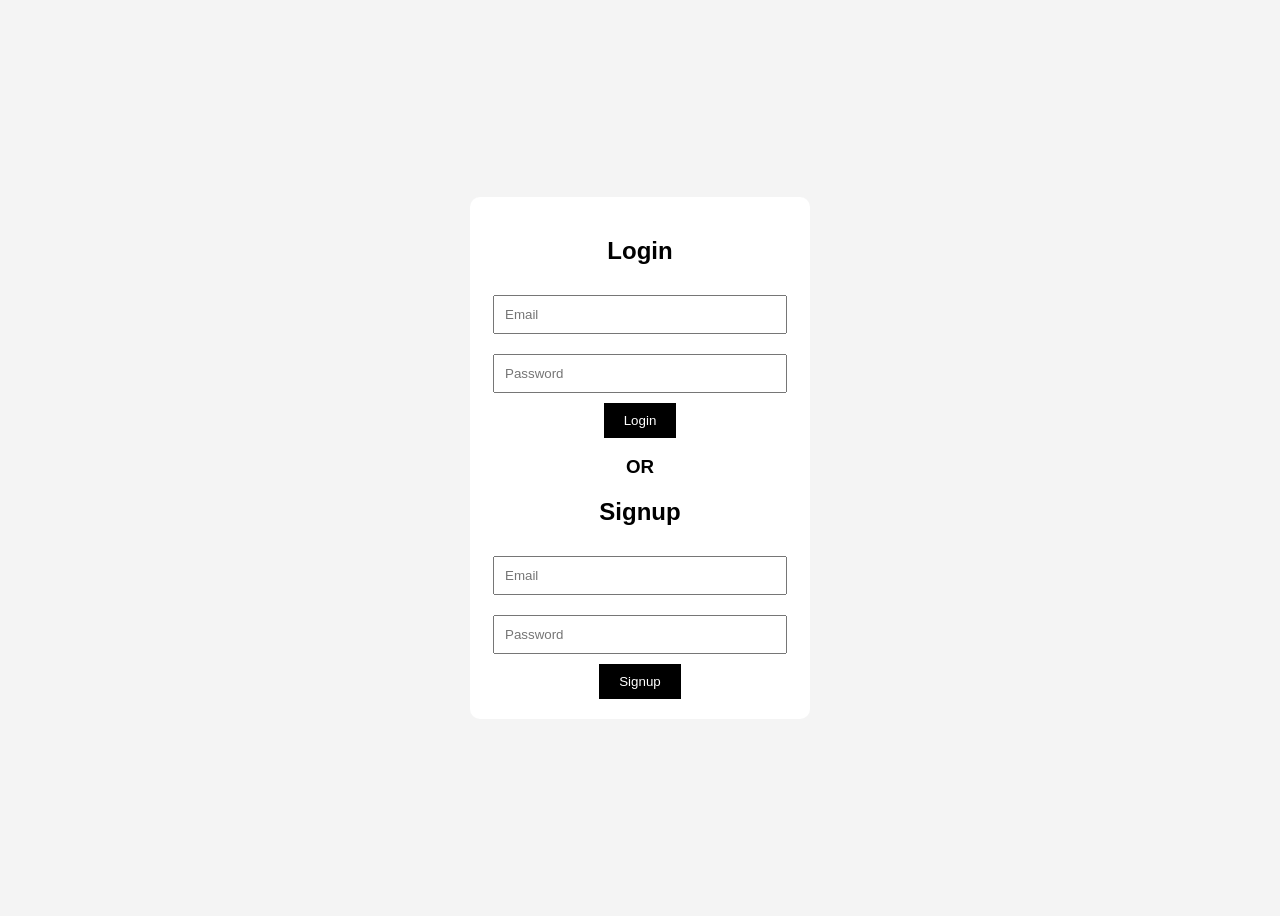
<file: auth.html>
<!DOCTYPE html>
<html lang="en">
<head>
  <meta charset="UTF-8">
  <title>Login / Signup</title>
  <style>
    body {
      font-family: Arial;
      display: flex;
      justify-content: center;
      align-items: center;
      height: 100vh;
      background: #f4f4f4;
    }
    .box {
      background: white;
      padding: 20px;
      border-radius: 10px;
      width: 300px;
      text-align: center;
    }
    input {
      width: 90%;
      padding: 10px;
      margin: 10px 0;
    }
    button {
      padding: 10px 20px;
      background: black;
      color: white;
      border: none;
      cursor: pointer;
    }
  </style>
</head>
<body>

<div class="box">
  <h2>Login</h2>
  <input type="email" id="loginEmail" placeholder="Email">
  <input type="password" id="loginPassword" placeholder="Password">
   <button type="button" onclick="login()">Login</button>

  <h3>OR</h3>

  <h2>Signup</h2>
  <input type="email" id="signupEmail" placeholder="Email">
  <input type="password" id="signupPassword" placeholder="Password">
  <button type="button" onclick="signup()">Signup</button> 
</div>

<script src="js/auth.js"></script> 


</body>
</html>
</file>
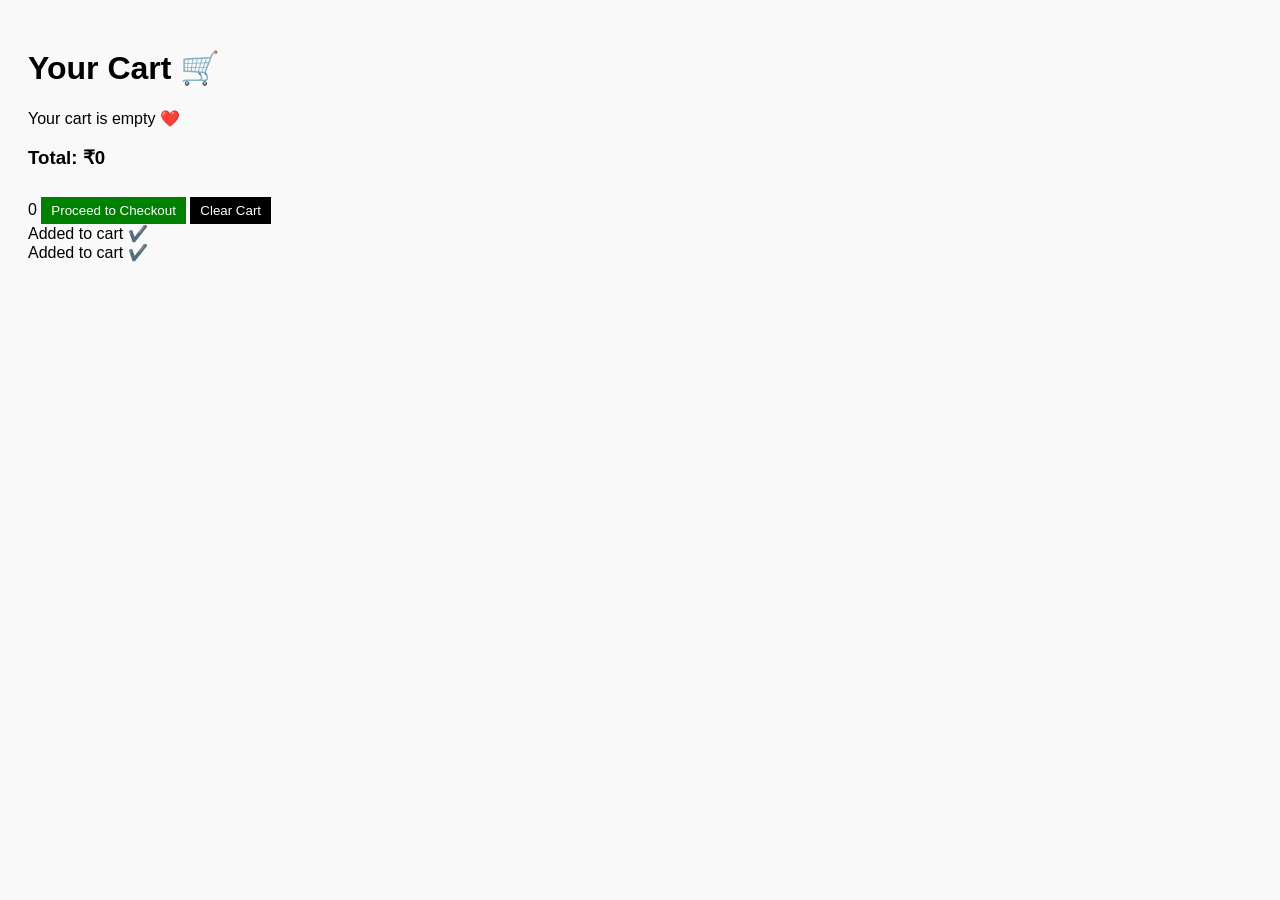
<file: cart.html>
<!DOCTYPE html>
<html lang="en">
<head>
<meta charset="UTF-8">
<title>Omzi Cart</title>

<style>
body {
    font-family: Arial;
    padding: 20px;
    background: #f9f9f9;
}

.cart-item {
    display: flex;
    align-items: center;
    background: white;
    padding: 10px;
    margin-bottom: 10px;
    border-radius: 8px;
}

.cart-item img {
    width: 80px;
    height: 80px;
    object-fit: cover;
    margin-right: 10px;
}

.qty-box {
    display: flex;
    align-items: center;
    gap: 8px;
    margin-left: auto;
}

button {
    padding: 6px 10px;
    cursor: pointer;
}

.qty-btn {
    background: black;
    color: white;
    border: none;
}

.remove-btn {
    background: red;
    color: white;
    border: none;
}

#checkout-btn {
    background: green;
    color: white;
    border: none;
    margin-top: 10px;
}

#clear-btn {
    background: black;
    color: white;
    border: none;
    margin-top: 10px;
}
</style>
</head>

<body>

<h1>Your Cart 🛒</h1>

<div id="cart-items"></div>

<h3>Total: ₹<span id="total">0</span></h3>

<span id="cart-count">0</span>
<button id="checkout-btn" onclick="checkout()">Proceed to Checkout</button>
<button id="clear-btn" onclick="clearCart()">Clear Cart</button>

<script src="js/cart.js"></script>

<div id="toast">Added to cart ✔️</div>

<script src="js/cart.js"></script>

<script>
window.addEventListener("pageshow", function () {
});
</script>

<div id="toast">Added to cart ✔️</div>

</body>
</html>
</file>
